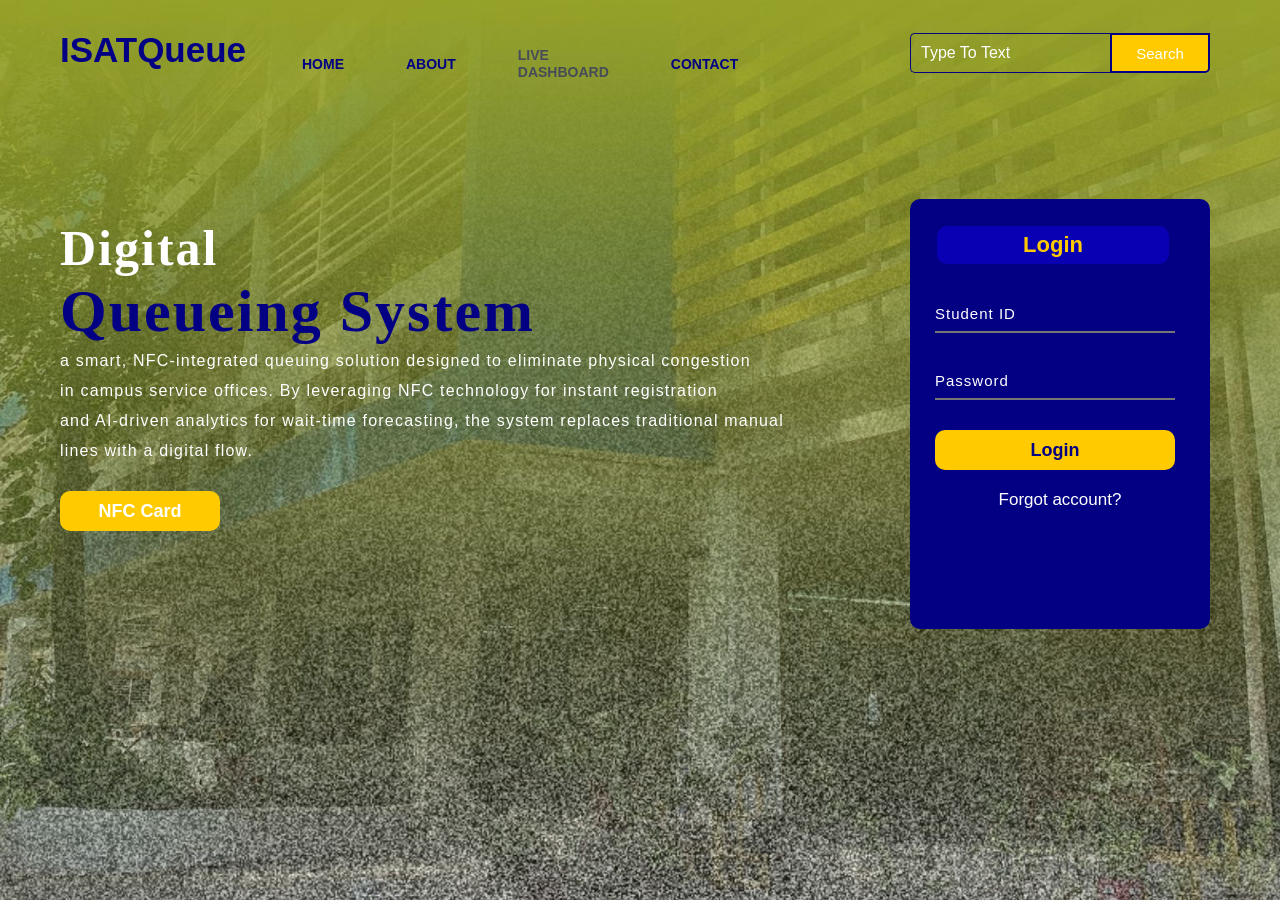
<file: Frontend/index.html>
<!DOCTYPE html>
<html lang="en">
    <head>
        <title>ISATQueue</title>
        <link rel="stylesheet" href="style.css">

    </head>
    <body>
        <div class="main">
            <div class="navbar">
                <div class="icon">
                    <h2 class="logo">ISATQueue</h2>
                </div>

                <div class="menu">
                    <ul>
                        <li><a href="index.html">HOME</a></li>
                        <li><a href="#">ABOUT</a></li>
                        <li><a href="dashboard.html">LIVE DASHBOARD</a></li>
                        <li><a href="#">CONTACT</a></li>
                    </ul>
                </div>

                <div class="search">
                    <input class="srch" type="search" name="" placeholder="Type To Text">
                    <a href="#"> <button class="btn">Search</button> </a>
                </div>

            </div>

                <div class="content">
                    <h1>Digital <br><span>Queueing System</span></h1>
                    <p class="par">a smart, NFC-integrated queuing solution designed to eliminate physical congestion
                        <br> in campus service offices. By leveraging NFC technology for instant registration
                        <br> and AI-driven analytics for wait-time forecasting, the system replaces traditional manual
                        <br> lines with a digital flow.</p>

                        <button class="cn"><a href="#">NFC Card</a></button>
                        
                        <div class="form">
                            <h2>Login</h2>
                            <input type="text" name="StudentID" placeholder="Student ID">
                            <input type="password" placeholder="Password">
                            <button class="btnn"><a href="#">Login</a></button>

                            <p class="link">Forgot account?<br>
                            <a href="#">Click here</a></p>

                            
                        </div>


                </div>
        </div>
        <script src="js/script.js"></script>
    </body>
</html>
</file>
<file: Frontend/style.css>
*{
    margin: 0;
    padding: 0; 

}
body{
    background: #000;
}
.main{
    width: 100%;
    background-image: url("4.jpg");
    background-position: center;
    background-size: cover;
    min-height: 100vh;
}
.navbar{
    width: 1200px;
    height: 75px;
    margin: auto;

}
.dashboard-actions{
    position: absolute;
    top: 430px;
    left: 870px;
    width: 250px;
    text-align: center;
}

.dashboard-actions .btnn{
    margin-top: 16px;
    margin-left: auto;
    margin-right: auto;
}

.icon{
    width: 200px;
    float: left;
    height: 70px;
}
.logo{
    color: #030083;
    font-size: 35px;
    font-family: Arial;
    padding-left: 20px;
    float: left;
    padding-top: 10px;
    margin-top: 20px;
}.menu{
    width: 400px;
    float: left;
    height: 70px;
    margin-top: 20px;

}
Ul{
    float: left;
    display: flex;
    justify-content: center;
    align-items: center;
}
ul li{
    list-style: none;
    margin-left: 62px;
    margin-top: 27px;
    font-size: 14px;
}
ul li a{
    text-decoration: none;
    color: #030083;
    font-family: arial;
    font-weight: bold;
    transition: 0.4s ease-in-out;
}
ul li a.is-disabled{
    opacity: 0.5;
    cursor: not-allowed;
    pointer-events: none;
}
ul li a:hover{
    color: white;
}.search{
    width: 330px;
    float: left;
    margin-left: 270px;
    margin-top: 20px;

}
.srch{
    font-family: 'Times New Roman';
    width: 200px;
    height: 40px;
    background: transparent;
    border: 1px solid #030083;
    margin-top: 13px;
    color: white;
    border-right: none;
    font-size: 16px;
    float: left;
    padding: 10px;
    border-bottom-left-radius: 5px;
    border-top-left-radius: 5px;

}
.btn{
    width: 100px;
    height: 40px;
    background: #ffcb00;
    border: 2px solid #030083;
    margin-top: 13px;
    color: #fff;
    font-size: 15px;
    border-bottom-right-radius: 5px;
    border-bottom-right-radius: 5px;
}
.btn:focus{
    outline: none;

}.srch:focus{
    outline: none;

}.content{
    width: 1200px;
    height: auto;
    margin: auto;
    color: #fff;
    position: relative;
}.content .par{
    padding-left: 20px;
    padding-bottom: 25px;
    font-family: Arial;
    letter-spacing: 1.2px;
    line-height: 30px;
}.content h1{
    font-family: 'Times New Roman';
    font-size: 50px;
    padding-left: 20px;
    margin-top: 12%;
    letter-spacing: 2px;

}.content .cn{
    width: 160px;
    height: 40px;
    background: #ffcb00;
    border: none;
    margin-bottom: 10px;
    margin-left: 20px;
    font-size: 18px;
    border-radius: 10px;
    cursor: pointer ;
    transition: 0.4s ease;
}.content .cn a{
    text-decoration: none;
    color: white;
    font-weight: bold;
    transition: 0.3s ease;
}
.cn:hover{
    background: #030083;
}.content span{
    color: #030083;
    font-size: 60px;

}.form{
    width: 250px;
    height: 380px;
    background: #030083;
    position: absolute;
    top: -20px;
    left: 870px;
    border-radius: 10px;
    padding: 25px;

}.form h2{
    width: 220px;
    font-family: sans-serif;
    text-align: center;
    color: #ffcb00;
    font-size: 22px;
    background-color: #0a00b3;
    border-radius: 10px;
    margin: 2px;
    padding: 6px;

}.form input{
    width: 240px;
    height: 35px;
    background: transparent;
    border-top: none;
    border-left: none;
    border-right: none;
    color: white;
    font-size: 15px;
    letter-spacing: 1px;
    margin-top: 30px;
    font-family: sans-serif;
}
.form input:focus{
    outline: none;
}::placeholder{
    color: white;
    font-family: Arial;
}.btnn{
    width: 240px;
    height: 40px;
    background: #ffcb00;
    border: none;
    margin-top: 30px;
    font-size: 18px;
    border-radius: 10px;
    cursor: pointer;
    color: white;
    transition: 0.4s ease;
}.btnn:hover{
    background: white;
    color: #030083;
}.btnn a{
    text-decoration: none;
    color: #030083;
    font-weight: bold;

}.form .link{
    font-family: Arial, Helvetica, sans-serif;
    font-size: 17px;
    padding-top: 20px;
    text-align: center;
}.form .link a{
    text-decoration: none;
    color: #030083;

}
.dashboard-logout{
    position: absolute;
    top: -70px;
    left: 870px;
    width: 250px;
}

.dashboard-logout .btnn{
    margin-top: 0;
}
.current-ticket {
    font-size: 160px;
    font-weight: bold;
    color: white;
    margin-top: -20px;
    font-family: 'Arial Black', sans-serif;
    text-shadow: 2px 2px 10px rgba(0,0,0,0.5);
}

.your-queue-box {
    margin-top: 12px;
    padding: 12px 16px;
    text-align: center;
    background: #0a00b3;
    border: 1px solid #ffcb00;
    border-radius: 10px;
    width: 320px;
    margin-left: 20px;
}

.your-queue-label {
    font-size: 16px;
    font-family: Arial, sans-serif;
    color: #ffcb00;
    letter-spacing: 1px;
    text-transform: uppercase;
}

.your-queue-number {
    font-size: 64px;
    font-weight: bold;
    color: #ffcb00;
    font-family: 'Arial Black', sans-serif;
    text-shadow: 2px 2px 10px rgba(0,0,0,0.5);
    margin-top: 6px;
}

.ai-box {
    background: #0a00b3;
    margin-top: 20px;
    padding: 15px;
    border-radius: 8px;
    text-align: center;
    border: 1px solid #ffcb00;
}.ai-box span{
    color: #ffcb00;
}


.timer {
    font-size: 32px;
    font-weight: bold;
    color: #ffcb00;
}

.queue-dropdown{
    margin-top: 16px;
    background: #0a00b3;
    border: 1px solid #ffcb00;
    border-radius: 8px;
    padding: 8px 12px;
}

.queue-dropdown summary{
    cursor: pointer;
    color: #ffcb00;
    font-family: Arial, sans-serif;
    font-weight: bold;
    letter-spacing: 0.5px;
    list-style: none;
}

.queue-dropdown summary::-webkit-details-marker{
    display: none;
}

.queue-dropdown summary::after{
    content: "\25BC";
    float: right;
    font-size: 12px;
    margin-top: 4px;
}

.queue-dropdown[open] summary::after{
    content: "\25B2";
}

.next-list {
    margin-top: 10px;
    width: 100%;
    display: flex;
    flex-direction: column;
}
.row {
    display: flex;
    justify-content: space-between;
    align-items: center;
    padding: 8px 0; /* Reduced padding to save space */
    border-bottom: 1px solid rgba(255, 255, 255, 0.1);
}.row:hover {
    background: rgba(255, 255, 255, 0.05);
}.row span{
    font-size: 12px !important; /* Force small size */
    color: #fff;
    font-family: Arial, sans-serif;
    font-weight: normal;
    text-shadow: none; /* Removes the heavy shadow from the main number */
}
</file>
